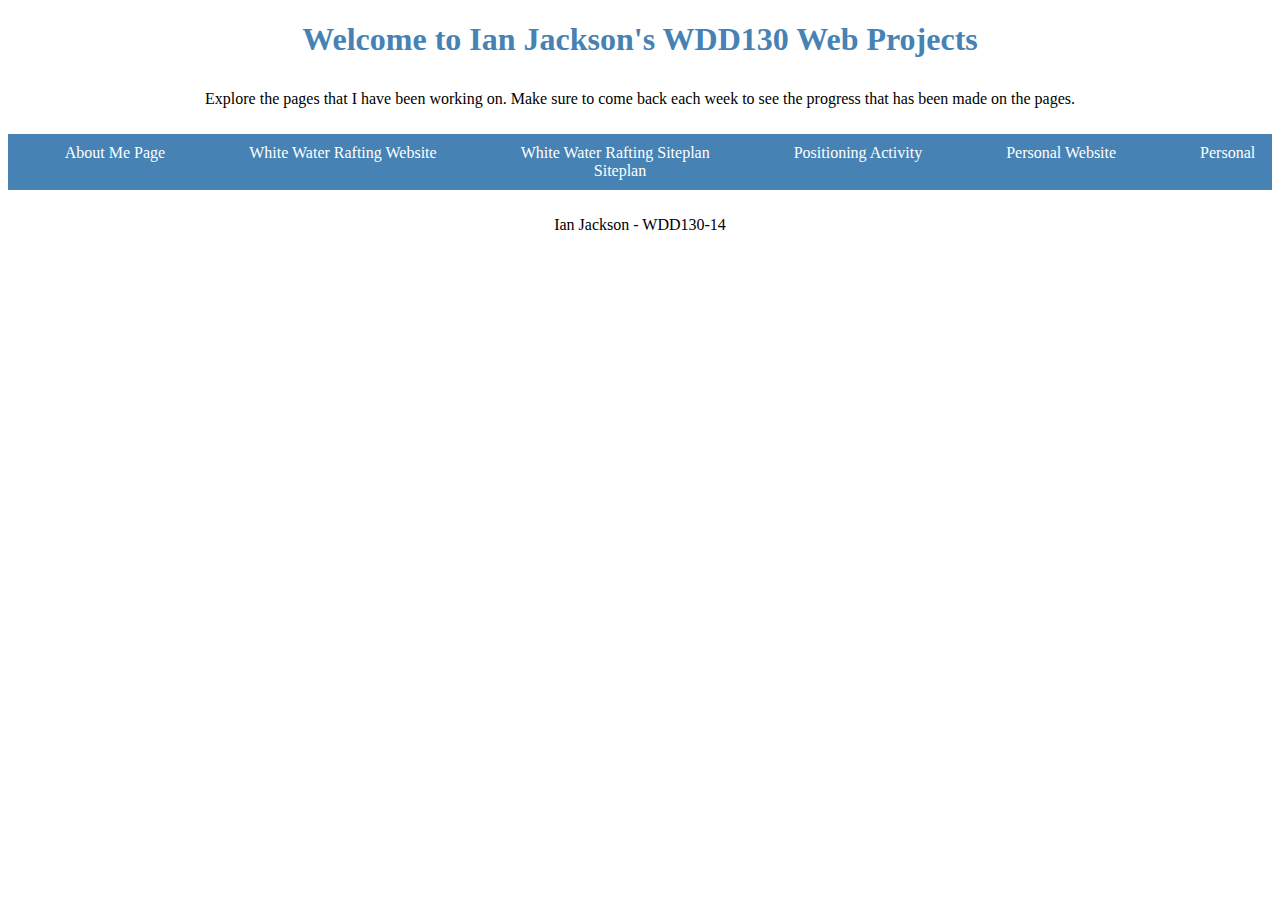
<file: index.html>
<!DOCTYPE html>
<html lang="en">

<head>
    <meta charset="UTF-8">
    <meta http-equiv="X-UA-Compatible" content="IE=edge">
    <meta name="viewport" content="width=device-width, initial-scale=1.0">
    <title>WDD130 Homepage</title>
    <link rel="stylesheet" href="styles/styles.homepage.css" />
</head>

<body>
    <h1>Welcome to Ian Jackson's WDD130 Web Projects</h1>
    <p>Explore the pages that I have been working on. Make sure to come back each week to see the progress that has been made on the pages.</p>
    <nav>
        <a href="about_me/index.html">About Me Page</a>
        <a href="wwr/index.html">White Water Rafting Website</a>
        <a href="wwr/site-plan-rafting.html">White Water Rafting Siteplan</a>
        <a href="positioning.html">Positioning Activity</a>
        <a href="#">Personal Website</a>
        <a href="#">Personal Siteplan</a>
    </nav>
    <p>Ian Jackson - WDD130-14</p>    
</body>

</html>
</file>
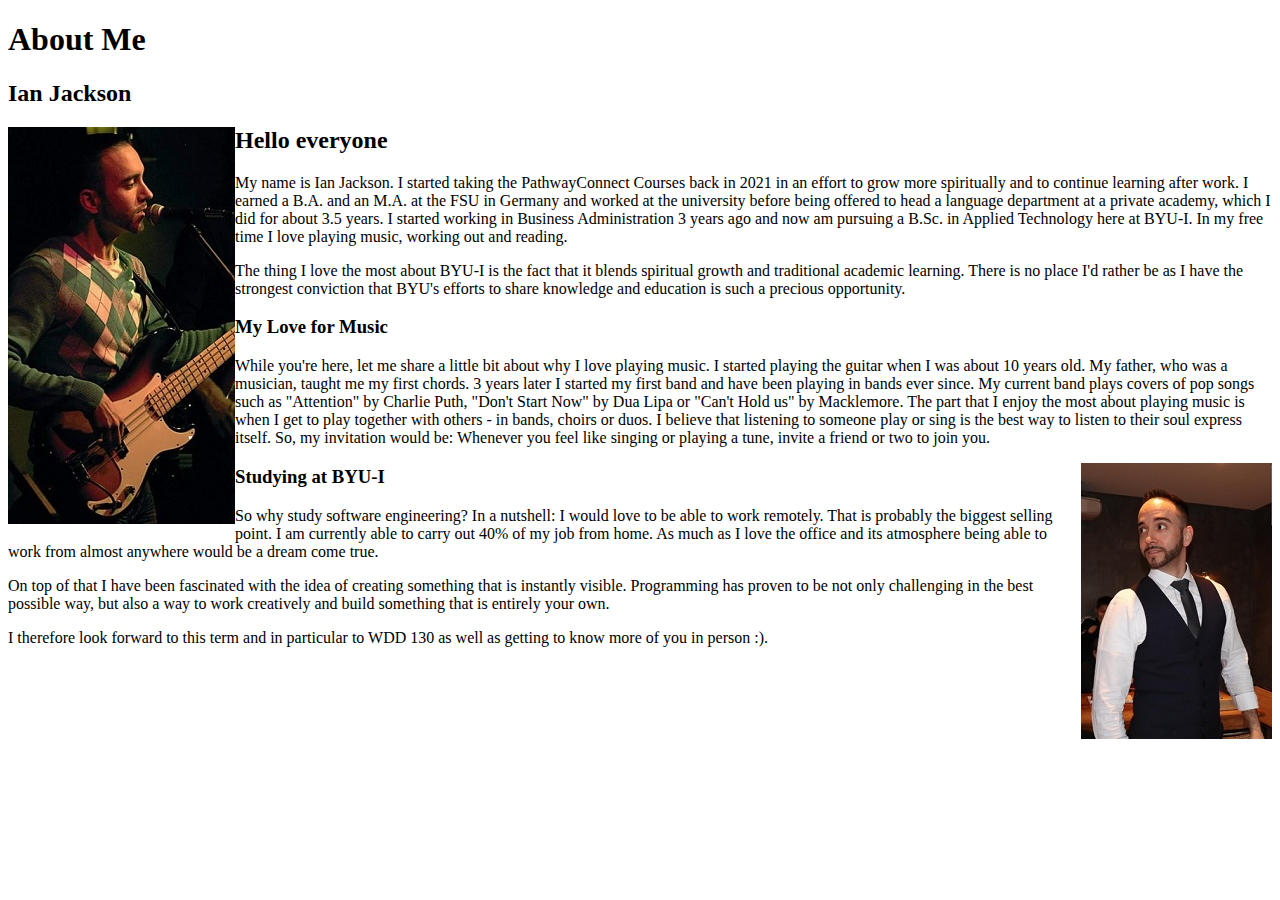
<file: about_me/index.html>
<!DOCTYPE html>
<html lang="en">

<head>
    <meta charset="UTF-8">
    <meta http-equiv="X-UA-Compatible" content="IE=edge">
    <meta name="viewport" content="width=device-width, initial-scale=1.0">
    <title>Ian Jackson - WDD 130</title>
</head>

<body>
    <h1>About Me</h1>
    <h2>Ian Jackson</h2>
    <div>
        <div style="float: left">
            <img src="images/Music_3.jpg" alt="Music" />
        </div>
        <h2>Hello everyone</h2>
        <p>My name is Ian Jackson. I started taking the PathwayConnect Courses back in 2021 in an effort to grow more
            spiritually and to continue learning after work. I earned a B.A. and an M.A. at the FSU in Germany and worked
            at the university before being offered to head a language department at a private academy, which I did for about 3.5 years. I started working in Business Administration 3 years ago and now am pursuing a B.Sc. in Applied Technology here at BYU-I. In my free time I love playing music, working out and reading.</p>
        <p>The thing I love the most about BYU-I is the fact that it blends spiritual growth and traditional academic learning. There is no place I'd rather be as I have the strongest conviction that BYU's efforts to share knowledge and education is such a precious opportunity.</p>
        <h3>My Love for Music</h3>
        <p>While you're here, let me share a little bit about why I love playing music. I started playing the guitar when I was about 10 years old. My father, who was a musician, taught me my first chords. 3 years later I started my first band and have been playing in bands ever since. My current band plays covers of pop songs such as "Attention" by Charlie Puth, "Don't Start Now" by Dua Lipa or "Can't Hold us" by Macklemore. The part that I enjoy the most about playing music is when I get to play together with others - in bands, choirs or duos. I believe that listening to someone play or sing is the best way to listen to their soul express itself. So, my invitation would be: Whenever you feel like singing or playing a tune, invite a friend or two to join you.</p>
        <div style="float: right">
            <img src="images/ian_4.jpg" alt="Ian" />
        </div>
        <h3>Studying at BYU-I</h3>
        <p>So why study software engineering? In a nutshell: I would love to be able to work remotely. That is probably the biggest selling point. I am currently able to carry out 40% of my job from home. As much as I love the office and its atmosphere being able to work from almost anywhere would be a dream come true.</p> 
        <p>On top of that I have been fascinated with the idea of creating something that is instantly visible. Programming has proven to be not only challenging in the best possible way, but also a way to work creatively and build something that is entirely your own.</p>
        <p>I therefore look forward to this term and in particular to WDD 130 as well as getting to know more of you in person :).</p>
</body>

</html>
</file>
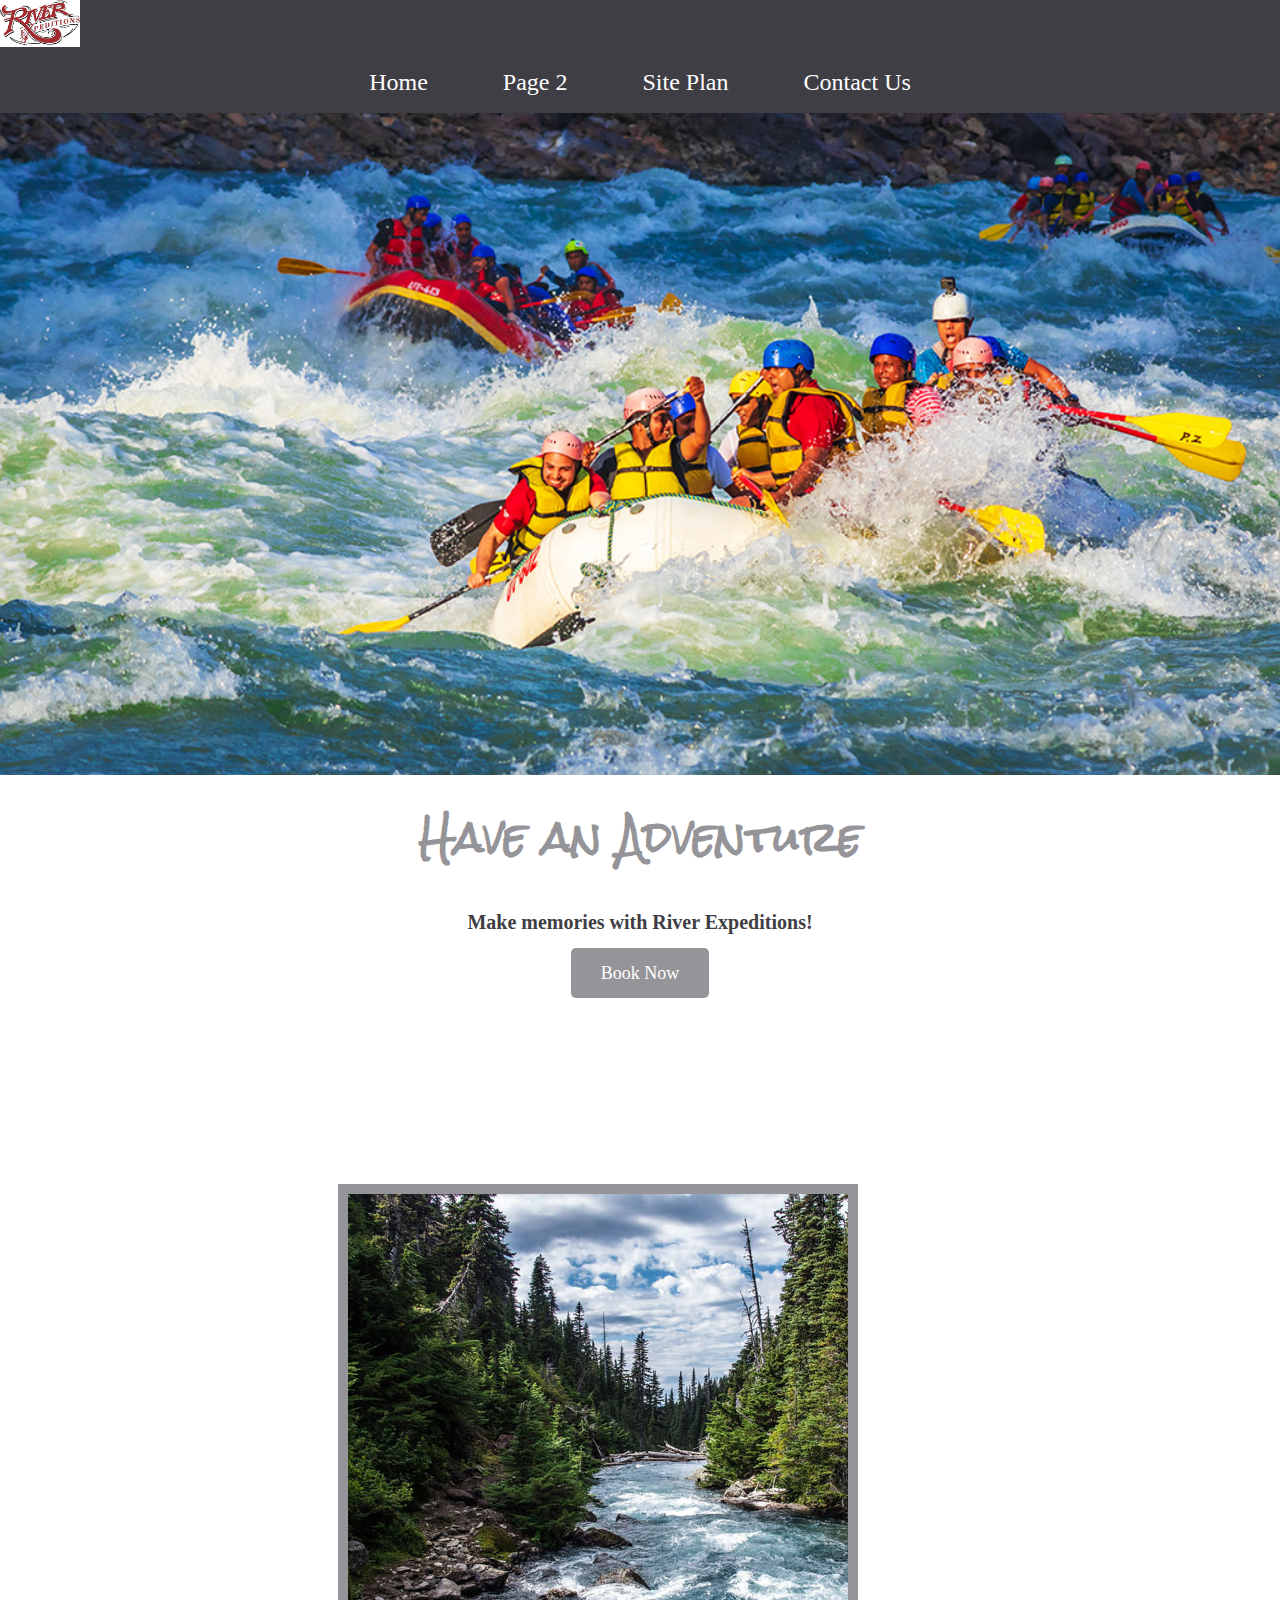
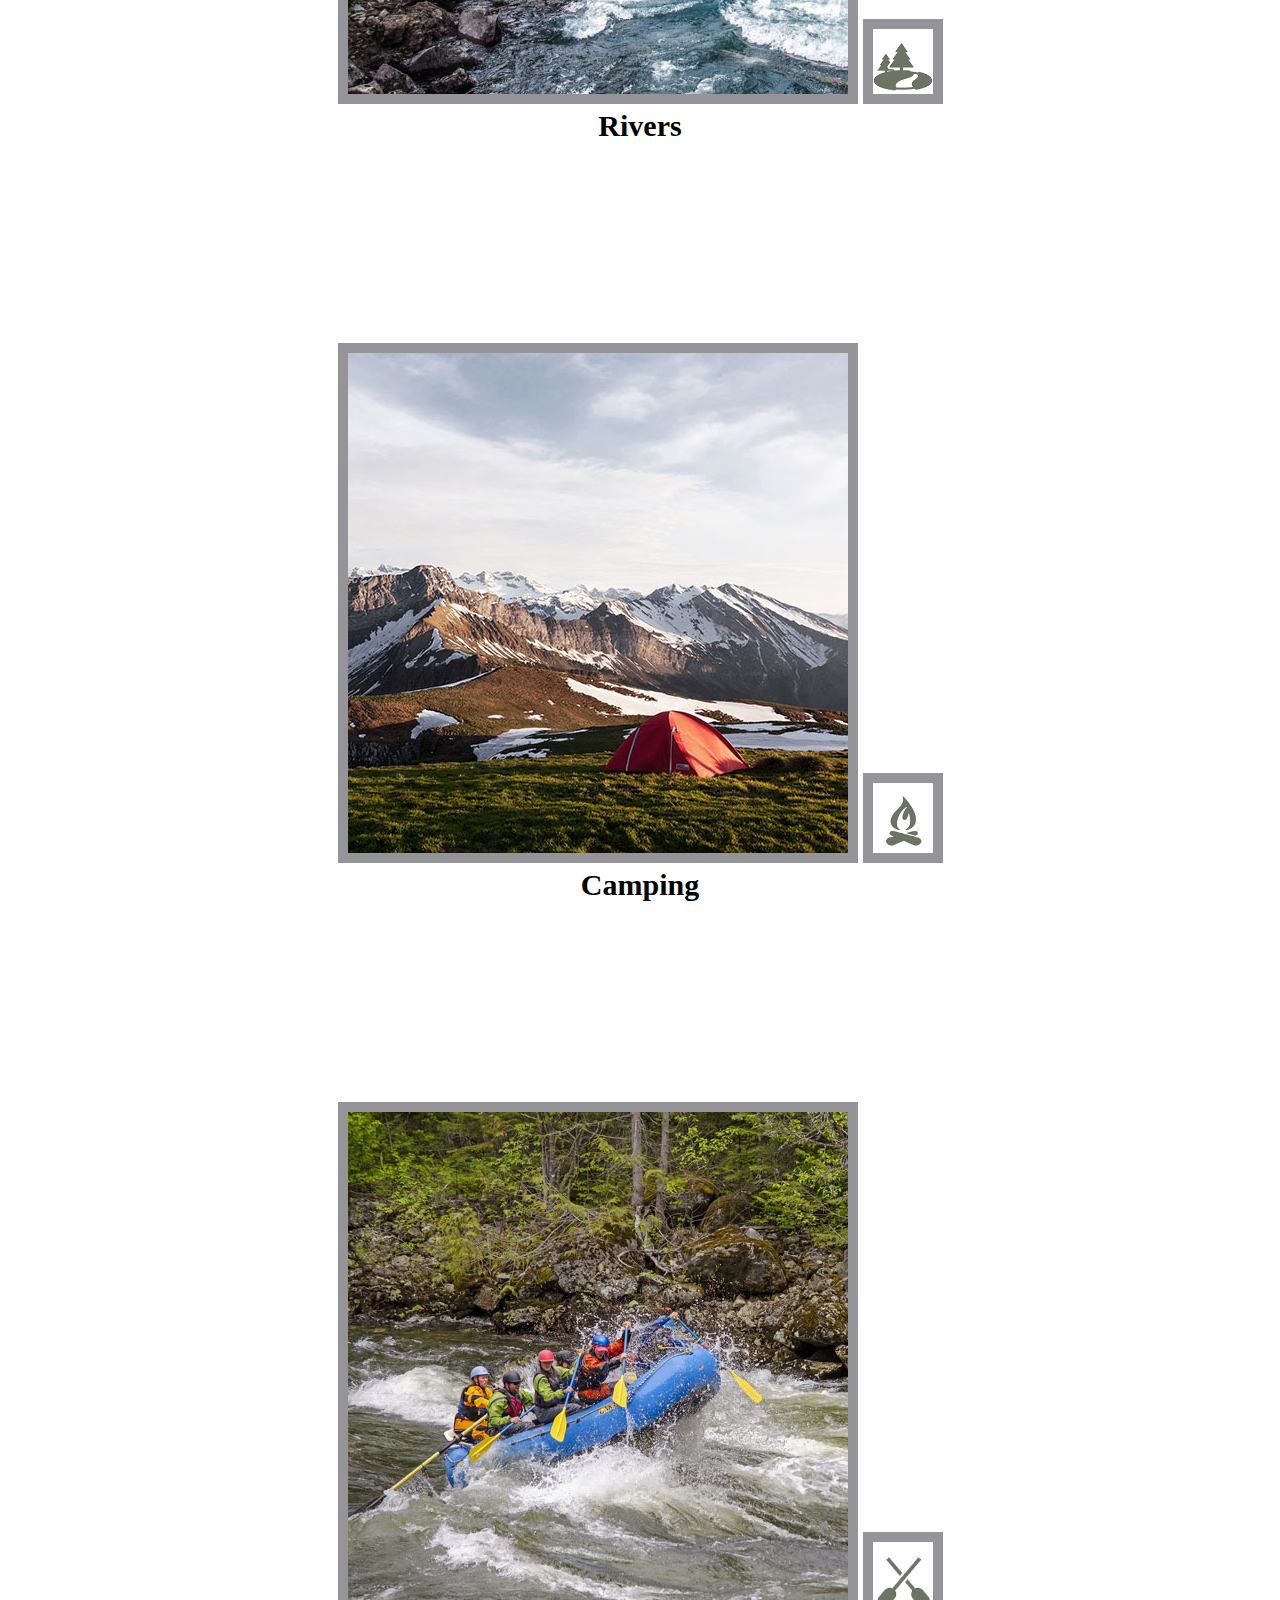
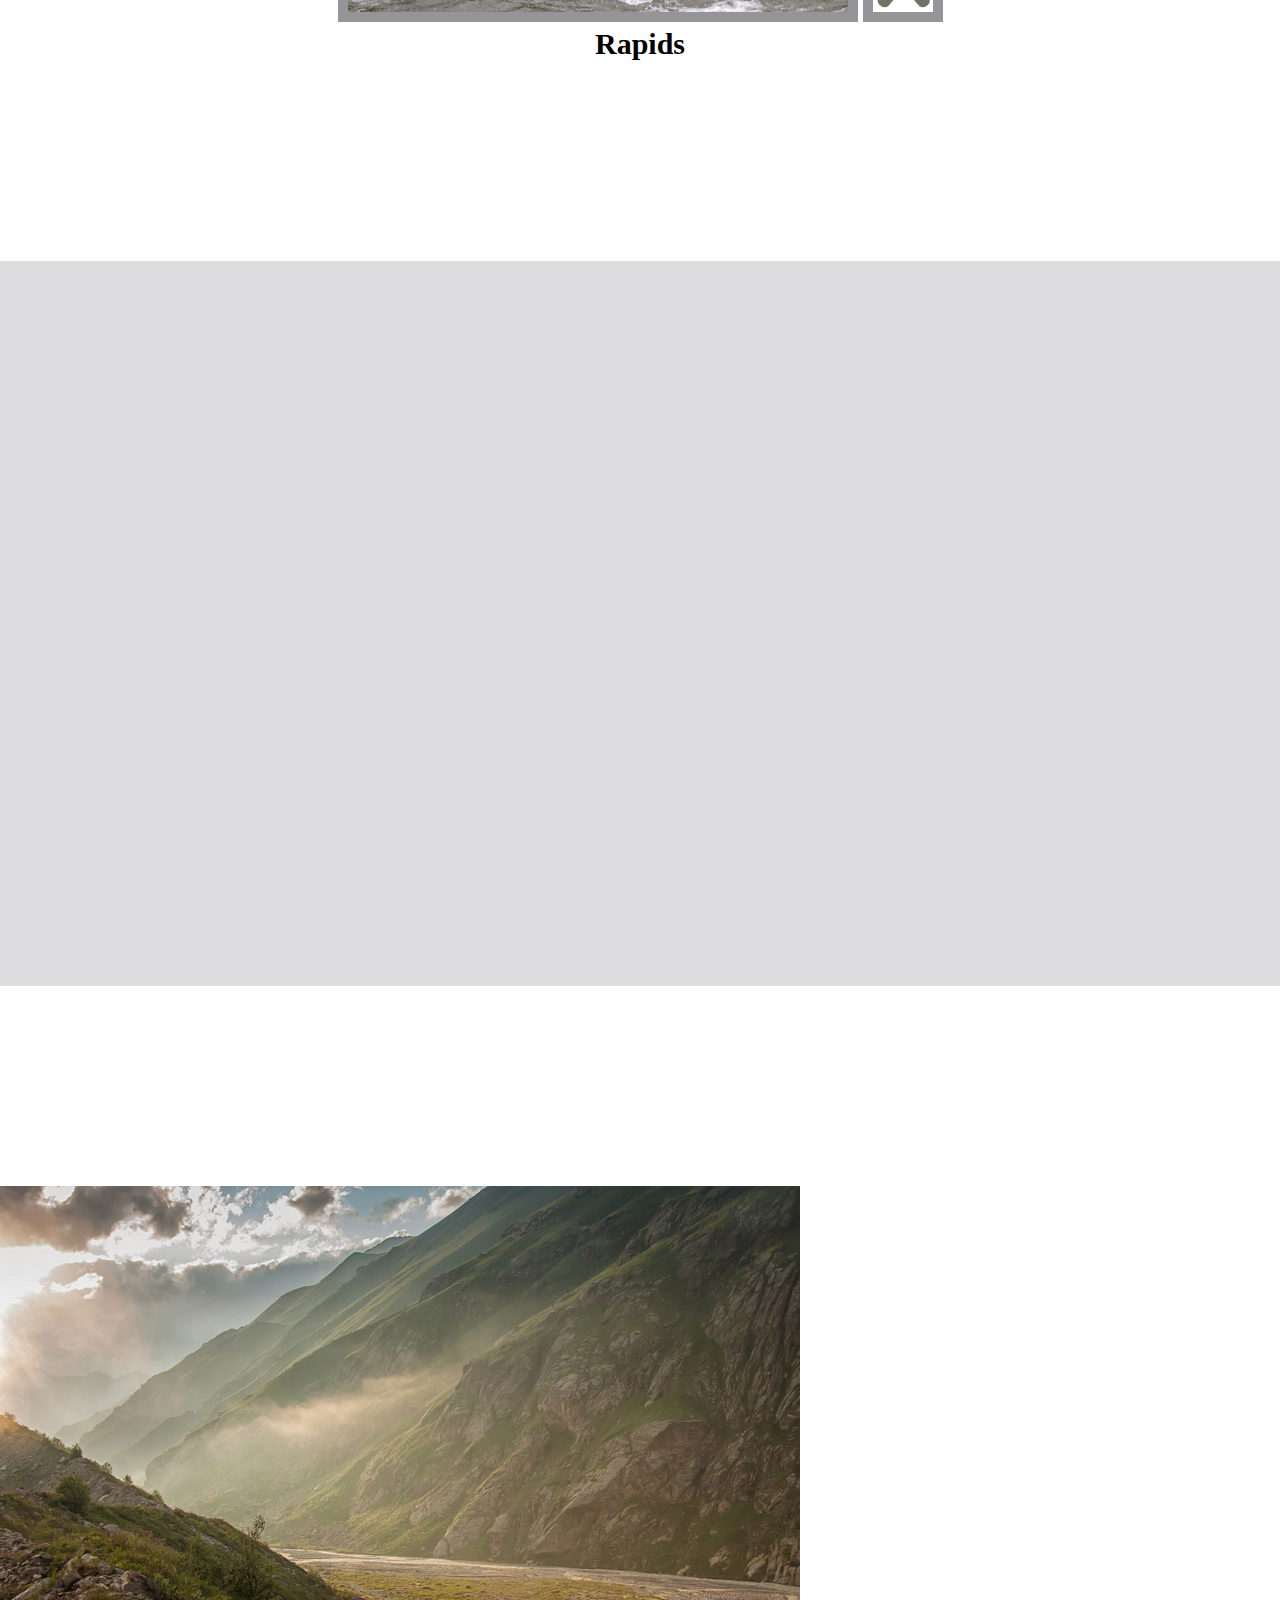
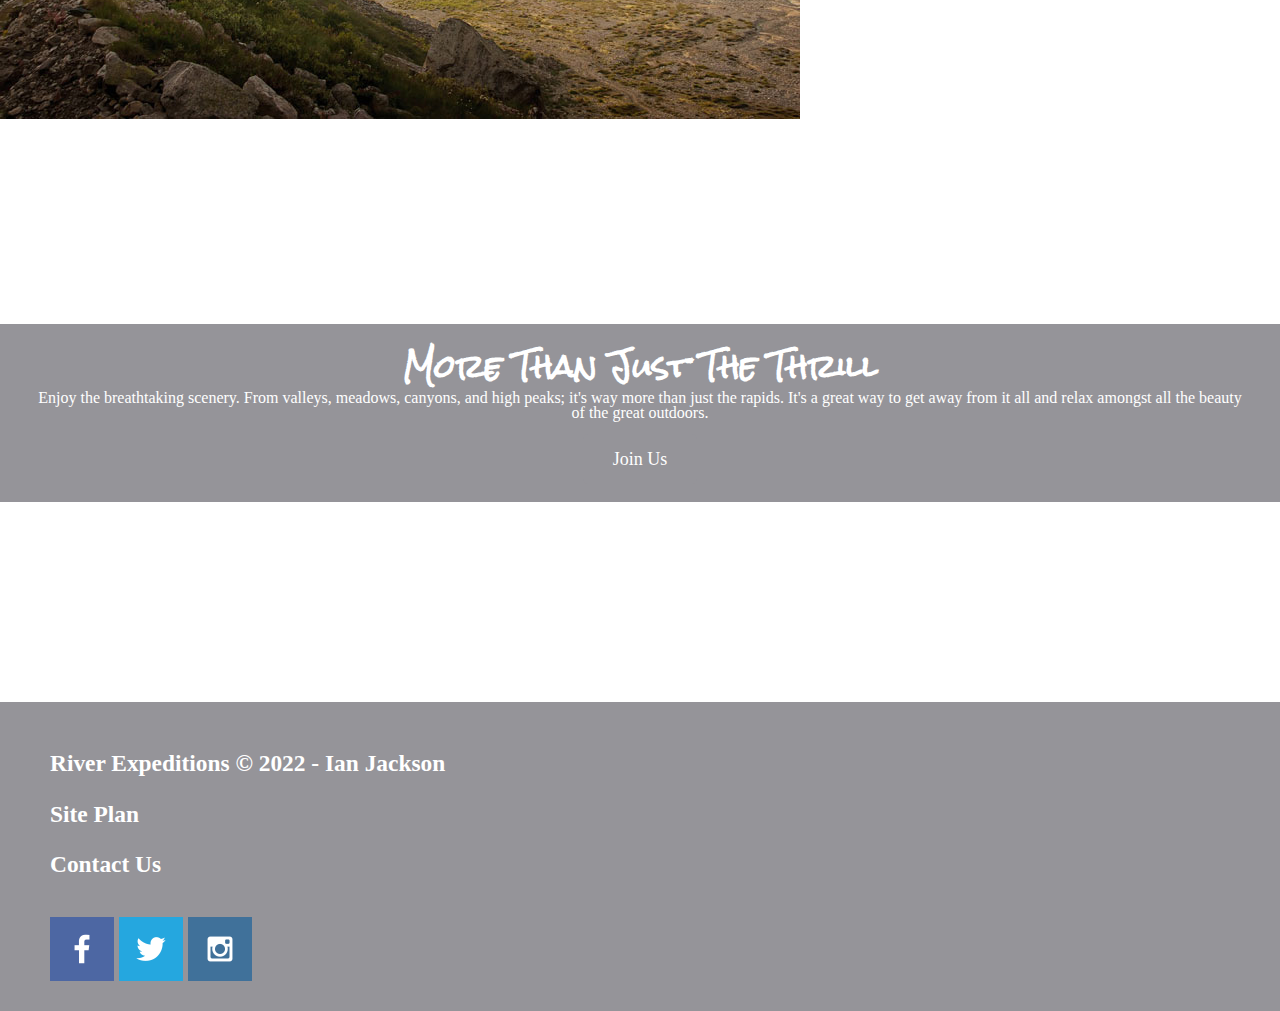
<file: wwr/index.html>
<!DOCTYPE html>
<html lang="en">

<head>
    <meta charset="UTF-8">
    <meta http-equiv="X-UA-Compatible" content="IE=edge">
    <meta name="viewport" content="width=device-width, initial-scale=1.0">
    <title>Home</title>
    <link rel="stylesheet" href="styles/style.css">
</head>

<body>
    <div id="content">
        <header>
            <a id="logo_link" href="index.html">
                <img class="logo" src="images/river_expeditions_larger.png" alt="River Expeditions Banner Logo">
            </a>
            <nav>
                <a href="index.html">Home</a>
                <a href="#">Page 2</a>
                <a href="site-plan-rafting.html">Site Plan</a>
                <a href="contact-us.html">Contact Us</a>
            </nav>
        </header>
        <div id="hero">
            <div id="hero-box">
                <img id="hero-img" src="images/hero_1.jpg" alt="People Enjoying Rafting">
            </div>
            <section id="hero_message">
                <h1 class="home-title">Have an Adventure</h1>
                <h4>Make memories with River Expeditions!</h4>
                <div class="button-box">
                    <a class="book" href="rates.html">Book Now</a>
                </div>
            </section>
        </div>
        <main class="home-grid">
            <section class="rivers-card">
                <img class="rivers card" src="images/rivers.jpg" alt="River in Forest">
                <img class="icon" src="images/river_icon.png" alt="River Icon">
                <h2>Rivers</h2>
            </section>
            <section class="camping-card">
                <img class="rivers card" src="images/camping.jpg" alt="Tent in Mointain">
                <img class="icon" src="images/fire_icon.png" alt="Fire Icon">
                <h2>Camping</h2>
            </section>
            <section class="rapids-card">
                <img class="rivers card" src="images/rapids.jpg" alt="Rafting Boat">
                <img class="icon" src="images/oars_icon.png" alt="Oars Icon">
                <h2>Rapids</h2>
                <div id="background"></div>
            </section>
            <img class="mountains" src="images/mountains.jpg" alt="Misty Mountains">
            <section class="msg">
                <h2>More Than Just The Thrill</h2>
                <p>Enjoy the breathtaking scenery. From valleys, meadows, canyons, and high peaks; it's way more than
                    just the rapids. It's a great way to get away from it all and relax amongst all the beauty of the
                    great outdoors. </p>
                <a class='join' href="rivers.html">Join Us</a>
            </section>
        </main>
        <footer>
            <h3>River Expeditions &copy; 2022 - Ian Jackson</h3>
            <h3><a href="site-plan-rafting.html">Site Plan</a></h3>
            <h3><a href="contact-us.html">Contact Us</a></h3>
            <div class="social">
                <a href="https://facebook.com" target="_blank">
                    <img src="images/facebook.png" alt="fb icon">
                </a>
                <a href="https://twitter.com" target="_blank">
                    <img src="images/twitter.png" alt="twitter icon">
                </a>
                <a href="https://instagram.com" target="_blank">
                    <img src="images/instagram.png" alt="instagram icon">
                </a>
            </div>
        </footer>
    </div>
</body>

</html>
</file>
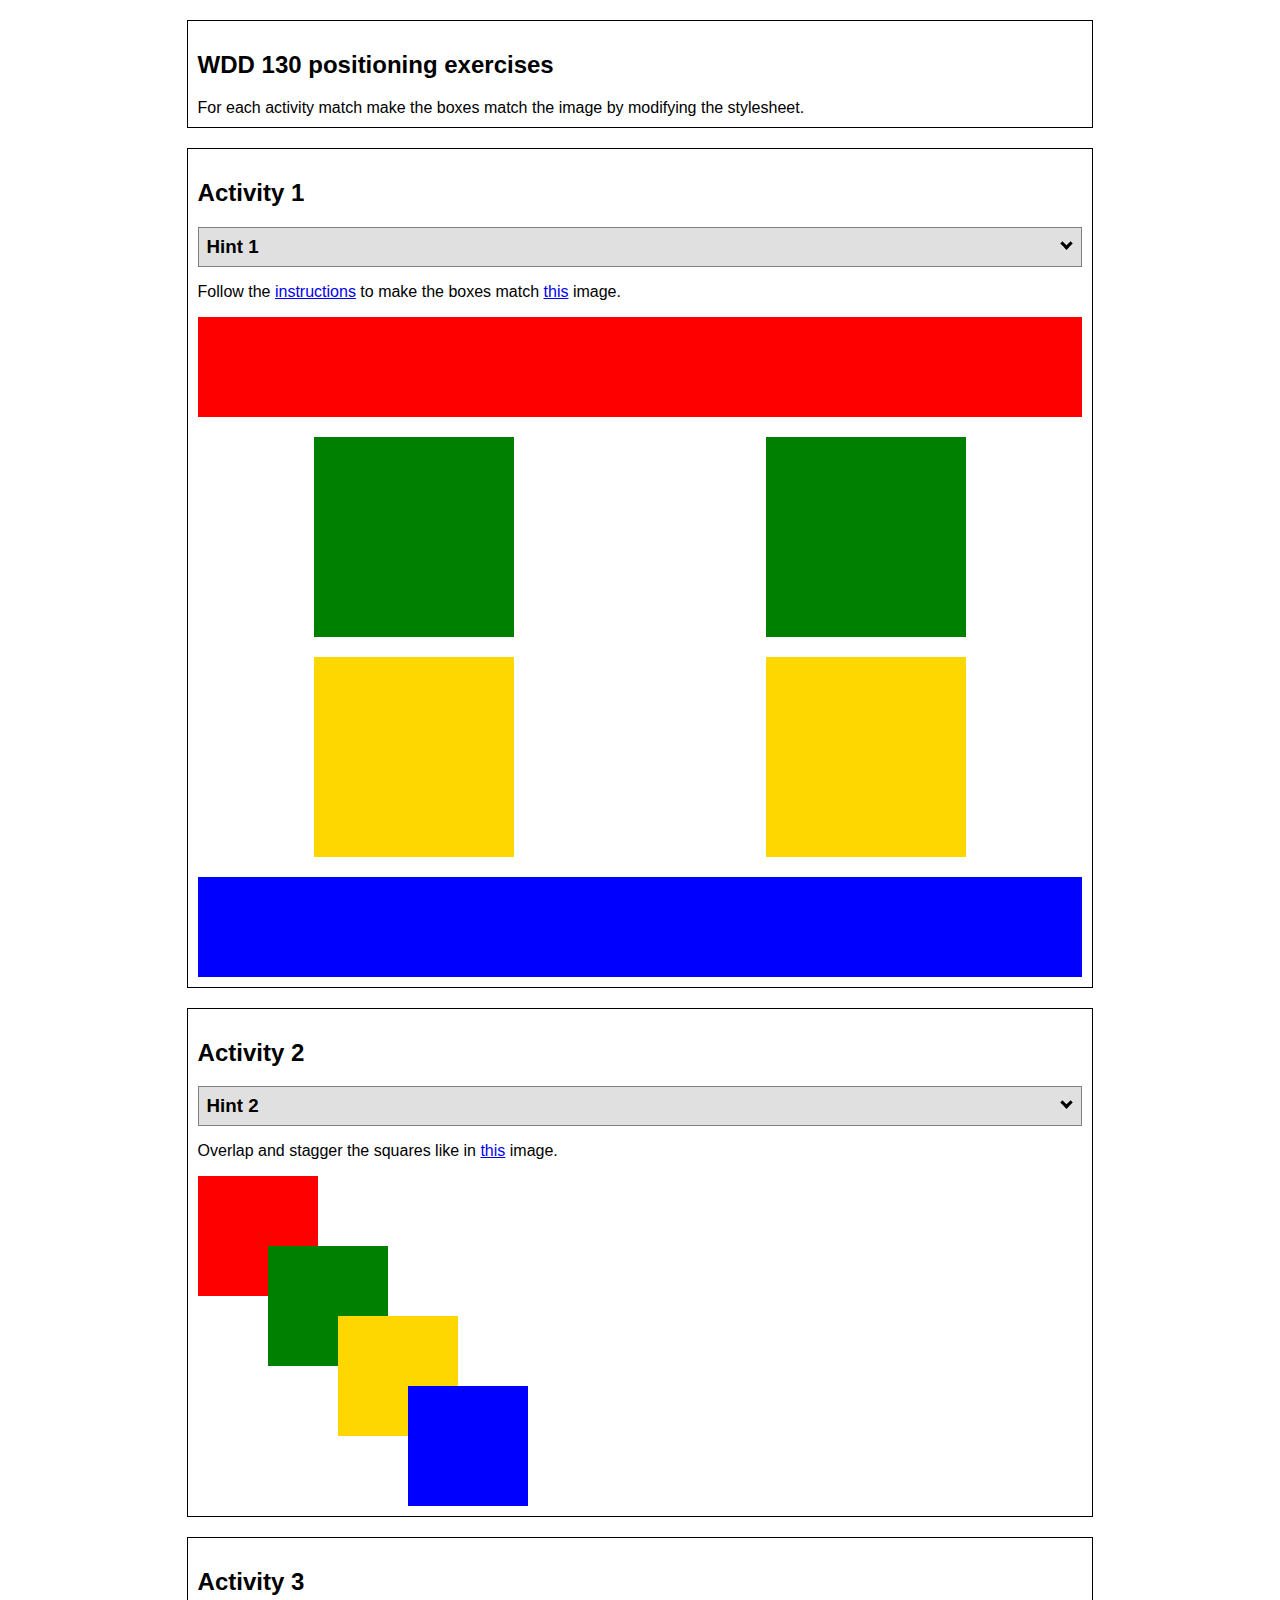
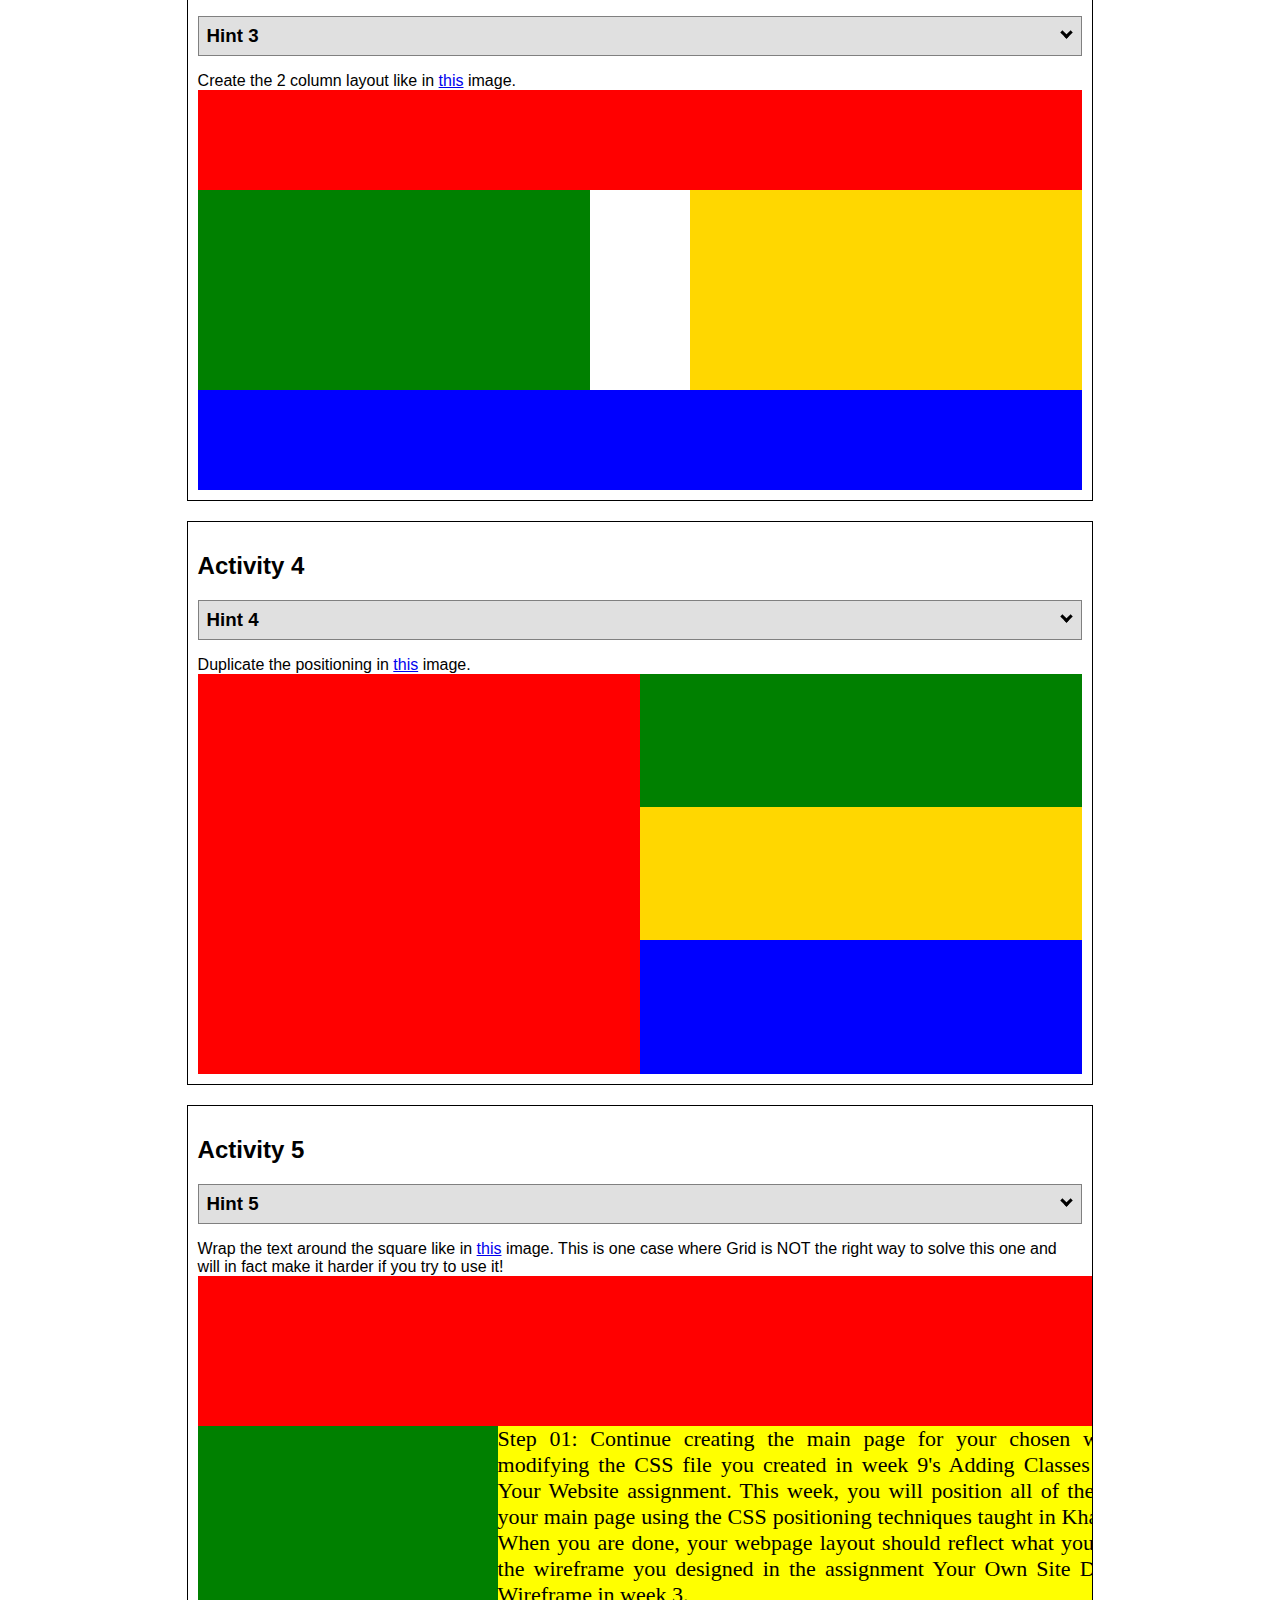
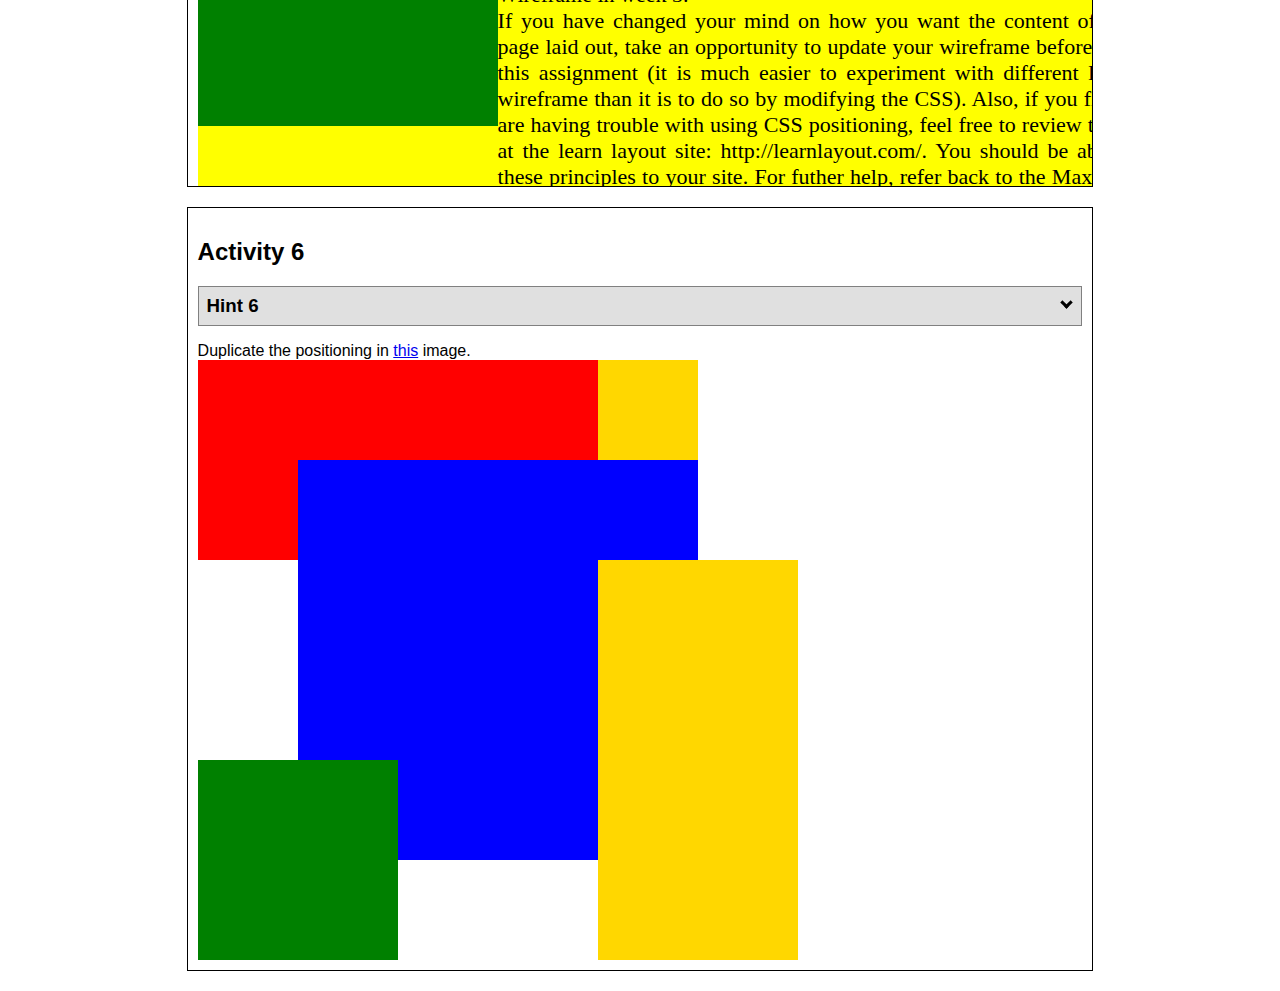
<file: positioning.html>
<!DOCTYPE html>
<html lang="en">
  <head>
    <!-- HTML - Name: positioning.html -->
    <title>Positioning Activity</title>
    <link rel="stylesheet" type="text/css" href="positionstyles.css" />
  </head>
  <body>
    <div class="activity">
      <h2>WDD 130 positioning exercises</h2>
      For each activity match make the boxes match the image by modifying the stylesheet.</div>
    <div class="activity">
      <h2>Activity 1</h2>
      <section class="hint"><input type="checkbox" ><i></i> <h3>Hint 1</h3><div><p>Check out the <a href="https://byui-wdd.github.io/wdd130/activities/w06-css-positioning.html" target="_blank">activity instructions</a> in Ilearn!</p></div></section>
      <p>Follow the <a href="https://byui-wdd.github.io/wdd130/activities/w06-css-positioning.html" target="_blank">instructions</a> to make the boxes match  <a href="https://byui-wdd.github.io/wdd130/images/example1.png" target="_blank">this</a> image.</p>
      <div class="content1" >
        <div class="red1" ></div>
        <div class="green1" ></div>
        <div class="green1" ></div>
        <div class="yellow1"></div>
        <div class="yellow1"></div>
        <div class="blue1"></div>
      </div>
    </div>
    <div class="activity">
      <h2>Activity 2</h2>
      <section class="hint"><input type="checkbox" > <h3>Hint 2</h3><i></i><div><p>Remember that the best way to shift elements around slightly on the page is with Margins.  You could also use Grid.  Either would work for this. If you choose margin, you can use a <em>negative</em> margin. (ie margin-top: -20px;)</p><h4>Properties used:</h4><ul><li>margin-top, margin-left</li><li>...or...</li><li>grid-template-columns: 50px 50px 50px 50px 50px </li></ul></div></section>
      <p>Overlap and stagger the squares like in <a href="https://byui-wdd.github.io/wdd130/images/example2.png" target="_blank">this</a> image.</p>
      <div class="content2" >
        <div class="red2" ></div>
        <div class="green2" ></div>
        <div class="yellow2"></div>
        <div class="blue2"></div>
      </div>
    </div>
    <div class="activity">
      <h2>Activity 3</h2>
      <section class="hint"><input type="checkbox" > <h3>Hint 3</h3><i></i><div><p>This one is going to be best solved with CSS Grid. Remember to make the boxes the right width first...then start moving them around. </p><h4>Properties used:</h4><ul><li>display:grid;</li><li>grid-template-columns:</li><li>grid-column-gap:</li>
        <li>grid-column:</li>  </ul></div></section>
      Create the 2 column layout like in <a href="https://byui-wdd.github.io/wdd130/images/example3.png" target="_blank">this</a>  image.
      <div class="content3" >
        <div class="red3" ></div>
        <div class="green3" ></div>
        <div class="yellow3"></div>
        <div class="blue3"></div>
      </div>
    </div>
    <div class="activity">
      <h2>Activity 4</h2>
      <section class="hint"><input type="checkbox" > <h3>Hint 4</h3><i></i><div><p>For the others we have been primarily concerned with width. For this one you will need to adjust height as well. </p><h4>Properties used:</h4><ul><li>display:grid;</li><li>grid-template-columns:</li><li>grid-row:</li></ul></div></section>
      Duplicate the positioning in <a href="https://byui-wdd.github.io/wdd130/images/example4.png" target="_blank">this</a> image. 
      <div class="content4" >
        <div class="red4" ></div>
        <div class="green4" ></div>
        <div class="yellow4"></div>
        <div class="blue4"></div>
      </div>
    </div>

    <div class="activity">
      <h2>Activity 5</h2>
      <section class="hint"><input type="checkbox" > <h3>Hint 5</h3><i></i><div><p>Grid is <strong>not</strong> the right way to do this.  In fact there is only one way to really do that...and that is with float. Remember that we float the thing we want the text to wrap around.  Also remember to start by making all the shapes the right size and shape.</p><h4>Properties used:</h4><ul><li>float: left;</li></ul></div></section>
      Wrap the text around the square like in <a href="https://byui-wdd.github.io/wdd130/images/example5.png" target="_blank">this</a> image. This is one case where Grid is NOT the right way to solve this one and will in fact make it harder if you try to use it!
      <div class="content5" >
        <div class="red5" ></div>
        <div class="green5" ></div>
        <div class="yellow5">Step 01: Continue creating the main page for your chosen web site by modifying the CSS file you created in week 9's Adding Classes and IDs to Your Website assignment. This week, you will position all of the content on your main page using the CSS positioning techniques taught in KhanAcademy. When you are done, your webpage layout should reflect what you outlined in the wireframe you designed in the assignment Your Own Site Diagram and Wireframe in week 3. <br />
          If you have changed your mind on how you want the content of your main page laid out, take an opportunity to update your wireframe before completing this assignment (it is much easier to experiment with different layouts in a wireframe than it is to do so by modifying the CSS). Also, if you find that you are having trouble with using CSS positioning, feel free to review the concepts at the learn layout site: http://learnlayout.com/. You should be able to apply these principles to your site. For futher help, refer back to the Max Design site used in the beginning of the course for an example of how to implement your site design.</div>
        <div class="blue5"></div>
      </div>
    </div>
    <div class="activity">
      <h2>Activity 6</h2>
      <section class="hint"><input type="checkbox" > <h3>Hint 6</h3><i></i><div><p>This one is all about visualizing the grid behind the layout. If you are having a hard time doing that first: all the sizes are even multiples of 100, and second here is another example with the lines drawn: <a href="https://byui-wdd.github.io/wdd130/images/example6-hint.png" target="_blank">example 6 with lines</a>. For this one you will find it easiest if you use px for the column width. You can also use <kbd>z-index</kbd> to control the element layering.    </p><h4>Properties used:</h4><ul><li>display:grid;</li><li>grid-template-columns:</li><li>grid-column:</li><li>grid-row:</li><li><a href="https://www.w3schools.com/cssref/pr_pos_z-index.asp" target="_blank">z-index:</a></li></ul></div></section>
      Duplicate the positioning in <a href="https://byui-wdd.github.io/wdd130/images/example6.png" target="_blank">this</a> image.
      <div class="content6" >
        <div class="red6" ></div>
        <div class="green6" ></div>
        <div class="yellow7"></div>
        <div class="yellow6"></div>
        <div class="blue6"></div>
      </div>
    </div>
  </body>
</html>
</file>
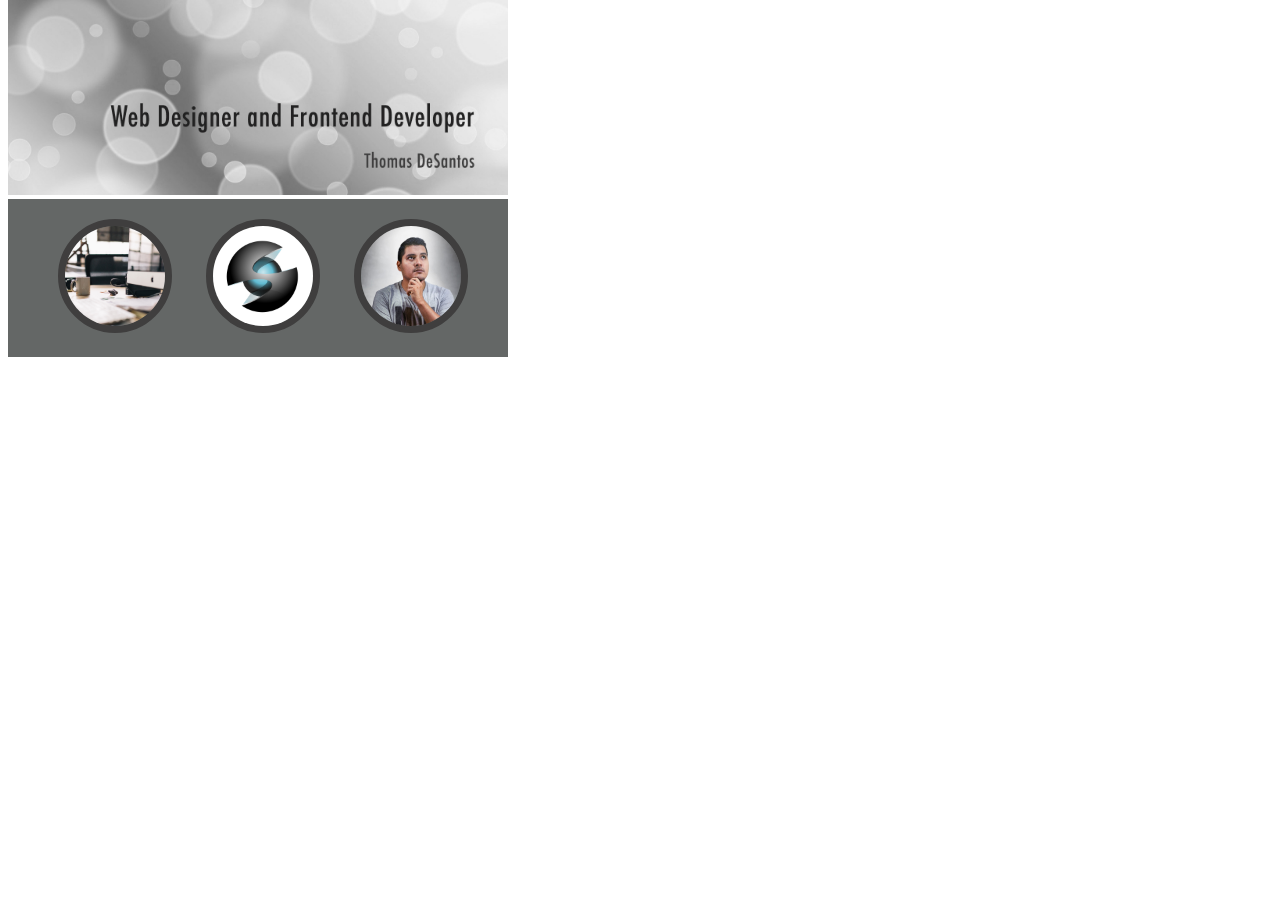
<file: Challenges/Challenge_week5.html>
<!DOCTYPE html>
<html>
<head>
    <title>Challenge Week 5</title>
    <link rel="stylesheet" href="styles/styles.css">
</head>
<body>
    <div class="banner">
        <img src="images/banner.jpg" alt="banner" style="width:500px">
    </div
    ><div id="background">
    <div class="images">
        <img src="images/desk.jpg" alt="desk" style="width:100px" border-radius: 50%;>
        <img src="images/graphic.jpg" alt="banner" style="width:100px">
        <img src="images/person.jpg" alt="banner" style="width:100px">
    </div>
</body>
</html>
</file>
<file: styles/styles.homepage.css>
body {
    text-align: center;
  
  }
  
  nav {
    background-color: steelblue;
    padding: 10px;
    text-decoration: none;
  }
  
  a {
    color: white;
    margin: 40px;
    text-decoration: none;
  }

  nav a:hover{
    background-color: white;
    color: steelblue;
    padding: auto;
}
  
  h1 {
    color: steelblue;
  }
  img {
    width: 800px;
    border: 4px solid steelblue;
  }
  p {
    padding: 10px;
  }
  footer {
    background-color: steelblue;
    color: white;
  }
</file>
<file: wwr/styles/style.css>
@import url('https://fonts.googleapis.com/css2?family=Lato:ital,wght@1,300&family=Rock+Salt&display=swap');

#content {
    max-width: 1600px;
    margin: 0 auto;
}

nav {
    text-align: center;
    line-height: 3em;
    color: white;
}

nav a:hover{
    background-color: #d8513b;
    color: white;
}

#hero_message h1{
    text-align: center;
    color:#959499;
}

#hero_message h4{
    text-align: center;

}

.button-box{
    text-align: center;
}

main section{
    text-align: center;
}

main section img{
    box-sizing: border-box;
}

body{
    background-color: white	;
    font-size: 20px;
    margin: 0;
    padding: 0;
}

header{
    background-color: #3f3e44;
}

.book, .join{
    background-color: #dcdcde;
    color: white;
    text-decoration: none;
    font-size: 18px;
    padding: 15px 30px;
    margin-top: 50px;
    border-radius: 5px;

}

.book:hover, .join:hover{
    background-color: #d8513b;
}

#background{
    height: 725px;
    background-color:#dcdcde;
    border-top: 200px solid white;
}

.msg{
    background-color: #959499;
    padding: 35px;
    line-height:15px;
}

footer{
    background-color: #959499;
    padding: 25px 50px;
    margin-top: 200px;
}

nav a{
    color: white;
    text-decoration: none;
    font-size: 1.2em;
    padding: 35px;

}

.home-title{
    color: #3f3e44;
    font-family: "Rock Salt", 'Bradley Hand', sans-serif;
    font-size: 2em;
    margin-top: 10px;
}

h4{
    color: #3f3e44;
}

.book, .join{
    color: white;
    background-color: #959499;
    text-decoration: none;
    font-size: 18px;
    padding: 15px 30px;
    margin-top: 50px;
}

.book:hover, .join:hover{
    color: white;
    background-color: #d8513b;
}

.msg h2{
    color: white;
    font-family:"Rock Salt", 'Bradley Hand', sans-serif;
    margin: 0;
}

.msg p{
    color: white;
    font-size: .8em;
    padding-bottom: 15px;
}

footer h3{
    color: white;
}
footer a{
    color: white;
    text-decoration: none;
}

footer a:hover{
    color: #3f3e44;
    text-decoration: underline;
}

footer h3 a:hover{
    text-decoration: underline;
}

.logo{
    width: 80px;
}

#logo_link{
    padding-top: 5px;
}

.icon{
    width: 80px;
    padding-top: 10px;
}

#hero-img{
    width: 100%;
}

footer .social img{
    padding-top: 15px;
}

.rivers-card, .camping-card, .rapids-card{
    margin: 200px 0;
}

.mountains{
    padding-bottom: 200px;
}

.rivers-card img, .camping-card img, .rapids-card img{
    border: 10px solid #959499;
}

h2{
    margin: 0;
}
</file>
<file: positionstyles.css>
/* CSS - Name: "positionstyles.css" */
/* Activity 1 styles */
.content1 {
  /* This is the parent of the activity 1 boxes. */
  display: grid;
  grid-template-columns: 1fr 1fr;
  justify-items: center;
  grid-gap: 20px;
}
.red1 { 
  width: 100%; 
  height: 100px; 
  background-color: red; 
  grid-column: 1/3;

} 
.green1 {
  width: 200px; 
  height: 200px; 
  background-color: green; 

} 
.yellow1 {
  width: 200px; 
  height: 200px; 
  background-color: gold; 
} 
.blue1 {
  width: 100%; 
  height: 100px; 
  background-color: blue; 
  grid-column: 1/3;
} 
/* Activity 2 styles */ 
.content2 {
  /* This is the parent of the activity 2 boxes. */
  display: grid;
  grid-template-columns: 50px 50px 50px 50px 50px;
  grid-template-rows: 50px 50px 50px 50px 50px;
  grid-gap: 20px;
}
.red2 {
  width: 100%; 
  height: 100%; 
  background-color: red; 
  grid-column: 1/3;
  grid-row: 1/3;
} 
.green2 { 
  width: 100%; 
  height: 100%; 
  background-color: green; 
  grid-column: 2/4;
  grid-row: 2/4;
} 
.yellow2 {
  width: 100%; 
  height: 100%; 
  background-color: gold; 
  grid-column: 3/5;
  grid-row: 3/5;
} 
.blue2 {
  width: 100%; 
  height: 100%; 
  background-color: blue; 
  grid-column: 4/6;
  grid-row: 4/6;
} 
/* Activity 3 styles */ 
.content3 {
  /* This is the parent of the activity 3 boxes. */
  display: grid;
  grid-template-columns: 1fr 1fr;
  grid-column-gap: 100px; 
}
.red3 {
  width: 100%; 
  height: 100px; 
  background-color: red; 
  grid-column: 1/3;
} 
.green3 {
  width: 100%; 
  height: 200px; 
  background-color: green;
  grid-column: 1/2;
} 
.yellow3 {
  width: 100%; 
  height: 200px; 
  background-color: gold;
  grid-column: 2/3; 
} 
.blue3 {
  width: 100%;
  height: 100px; 
  background-color: blue; 
  grid-column: 1/3;
} 
/* Activity 4 styles */ 
.content4 {
  /* This is the parent of the activity 4 boxes. */
  height: 400px;
  display: grid;
  grid-template-columns: 50% 50%;
  grid-template-rows: 33.3% 33.3% 33.3%;
  grid-gap: 0;

}
.red4 {
  width: 100%; 
  height: 100%; 
  background-color: red; 
  grid-column: 1/2;
  grid-row: 1/4;
} 
.green4 {
  width: 100%; 
  height: 100%; 
  background-color: green; 
  grid-column: 2/3;
  grid-row: 1/2;
} 
.yellow4 {
  width: 100%; 
  height: 100%;  
  background-color: gold; 
  grid-column: 2/3;
  grid-row: 2/3;
} 
.blue4 {
  width: 100%; 
  height: 100%; 
  background-color: blue; 
  grid-column: 2/3;
  grid-row: 3/4;
} 
/* Activity 5 styles */ 
.content5 {
  /* This is the parent of the activity 5 boxes. */
  height: 400px;
}
.red5 { 
  width: 1000px; 
  height: 150px; 
  background-color: red; 
} 
.green5 { 
  width: 300px; 
  height: 300px; 
  background-color: green; 
  float: left;
  margin-bottom: 50px;
} 
.yellow5 {
  width: 1000px; 
  height: 100%; 
  background-color: yellow; 
  font-size: 22px;
  font-family: 'Times New Roman', Times, serif;
  text-align: justify;

} 
.blue5 {
  width: 1000px; 
  height: 150px; 
  background-color: blue; 
} 
/* Activity 6 styles */ 
.content6 {
  /* This is the parent of the activity 6 boxes. */
  display:grid;
  grid-template-columns: 1fr 1fr 1fr 1fr 1fr 1fr;
  grid-template-rows: 1fr 1fr 1fr 1fr 1fr 1fr;
  max-width: 600px;
  max-height: 600px;
}
.red6 {
  width: 100%; 
  height: 100%; 
  background-color: red; 
  grid-column: 1/5;
  grid-row: 1/3;
  z-index: 1;
} 
.green6 {
  width: 100%; 
  height: 100%; 
  background-color: green;
  grid-column: 1/3;
  grid-row: 5/7; 
  z-index: 3;
} 
.yellow7 {
  width: 100%; 
  height: 100%; 
  background-color: gold; 
  grid-column: 5/7;
  grid-row: 3/7; 
  z-index: 3;
}  
.yellow6 {
  width: 100px; 
  height: 100px; 
  background-color: gold; 
  z-index: 3;
} 
.blue6 {
  width: 100%; 
  height: 100%; 
  background-color: blue; 
  grid-column: 2/6;
  grid-row: 2/6;
  z-index: 2;
} 


/* Do not make any changes below here */
.activity {
  width: 70%; 
  margin: 20px auto; 
  font-family: Arial, sans-serif; 
  border: 1px solid black; 
  padding: 10px; 
  clear:both; 
  overflow: auto;
} 

.hint {
  border: 1px solid grey;
  background: #e0e0e0;
  padding: .5em;
  position: relative;
  margin: 1em 0;
}
.hint h3 {
  margin: 0;
}
.hint:hover {
  background: #d0d0d0;
}
.hint > div {
  display: none;
}

.hint input[type=checkbox] {
  position: absolute;
  width: 100%;
  height: 100%;
  opacity: 0;
  z-index: 1;
  cursor: pointer;
}

.hint input[type=checkbox]:checked ~ div {
  display: block;
}

.hint i {
  position: absolute;
  transform: translate(-6px, 0);
  margin-top: 16px;
  right: 10px;
  top: -3px;
}
.hint i:before, .hint i:after {
  content: "";
  position: absolute;
  background-color: black;
  width: 3px;
  height: 9px;
}
.hint i:before {
  transform: translate(2px, 0) rotate(45deg);
}
.hint i:after {
  transform: translate(-2px, 0) rotate(-45deg);
}

.hint input[type=checkbox]:checked ~ i:before {
  transform: translate(-2px, 0) rotate(45deg);
}
.hint input[type=checkbox]:checked ~ i:after {
  transform: translate(2px, 0) rotate(-45deg);
}
.hint a {
  position: relative;
  z-index: 1;
}
</file>
<file: Challenges/styles/styles.css>
.images {
display:block;
border-radius: 50%;
}

#background{
    background-color:rgb(100, 103, 102);
    height: 0%;
    width: 460px;
    padding: 20px;
    display: inline-block;
}

.banner img{
    margin-bottom: 0;
    padding-bottom: 0;
}

.images img{
    border-radius: 50%;
    margin-left: 30px;
    border: 7px solid rgb(63, 62, 62);
    position: relative;
}

body{
    margin-top: 0;
    margin-bottom: 0;
}
</file>
